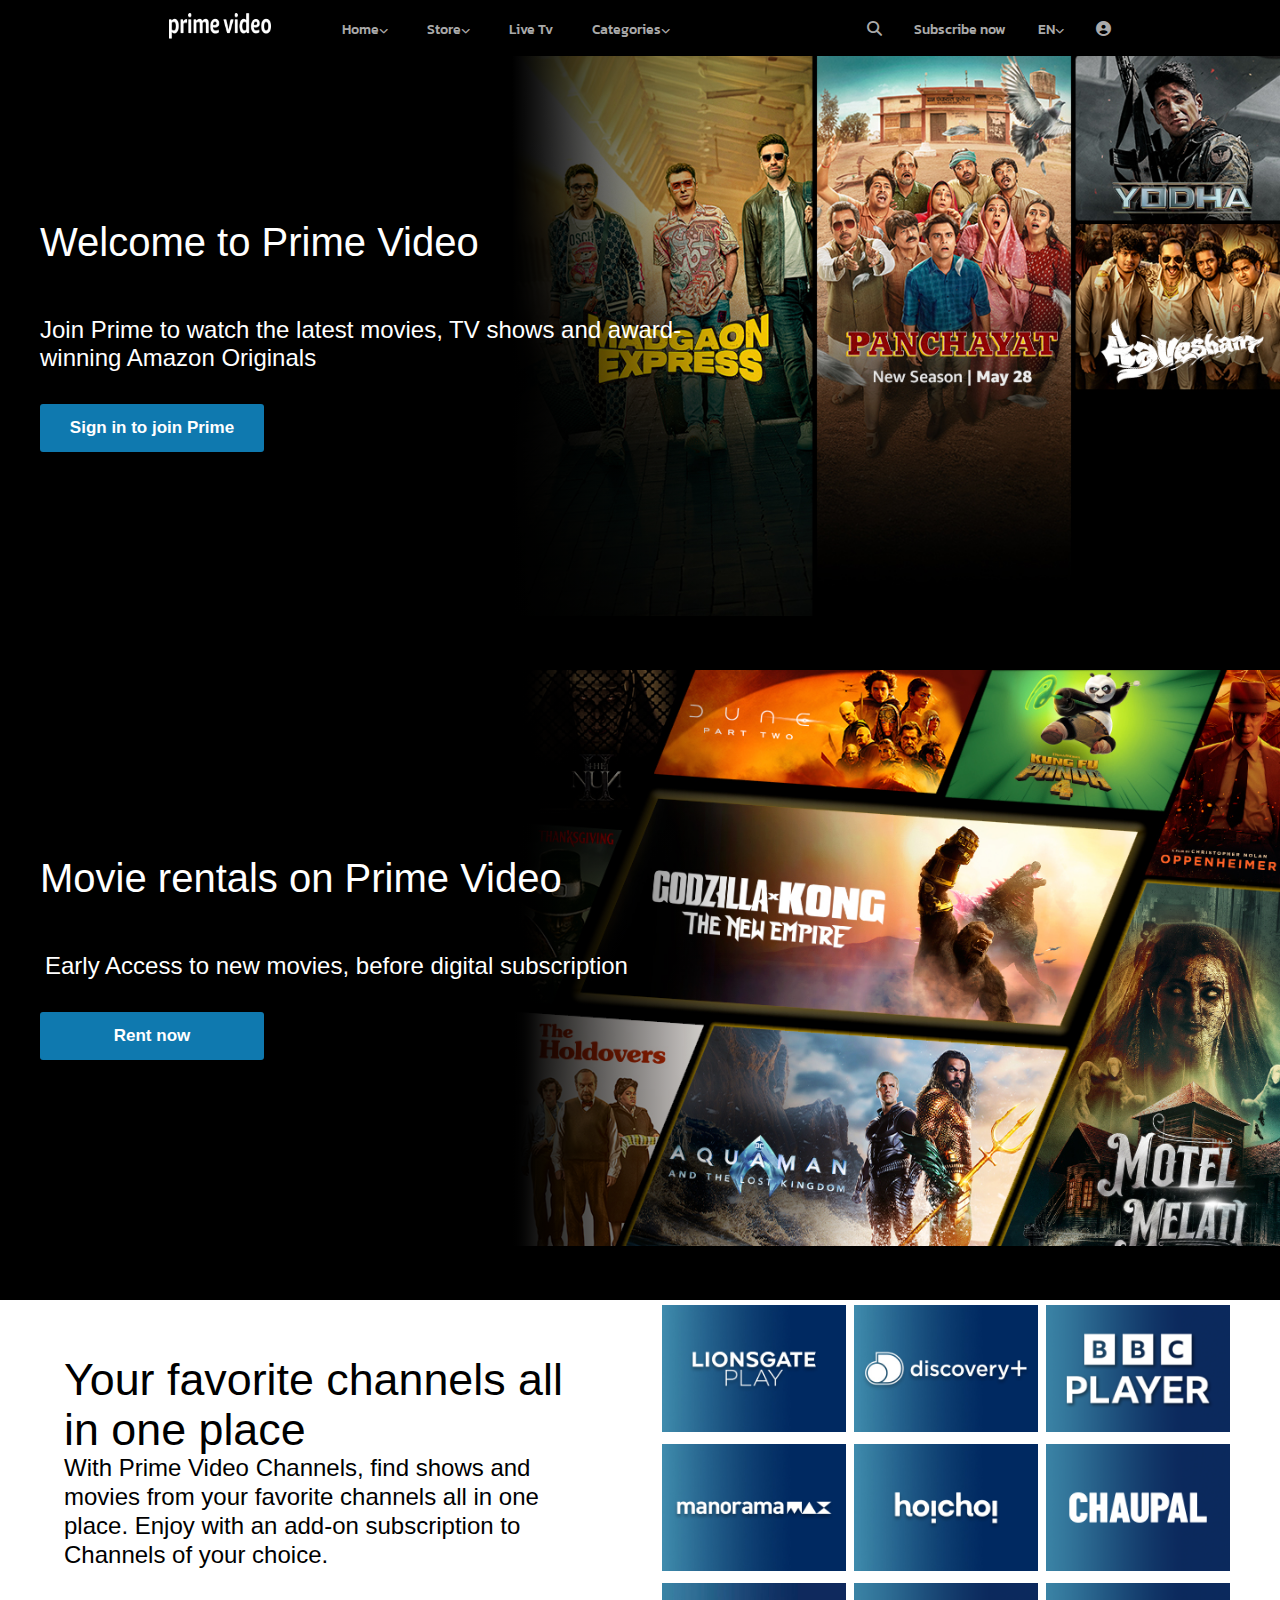
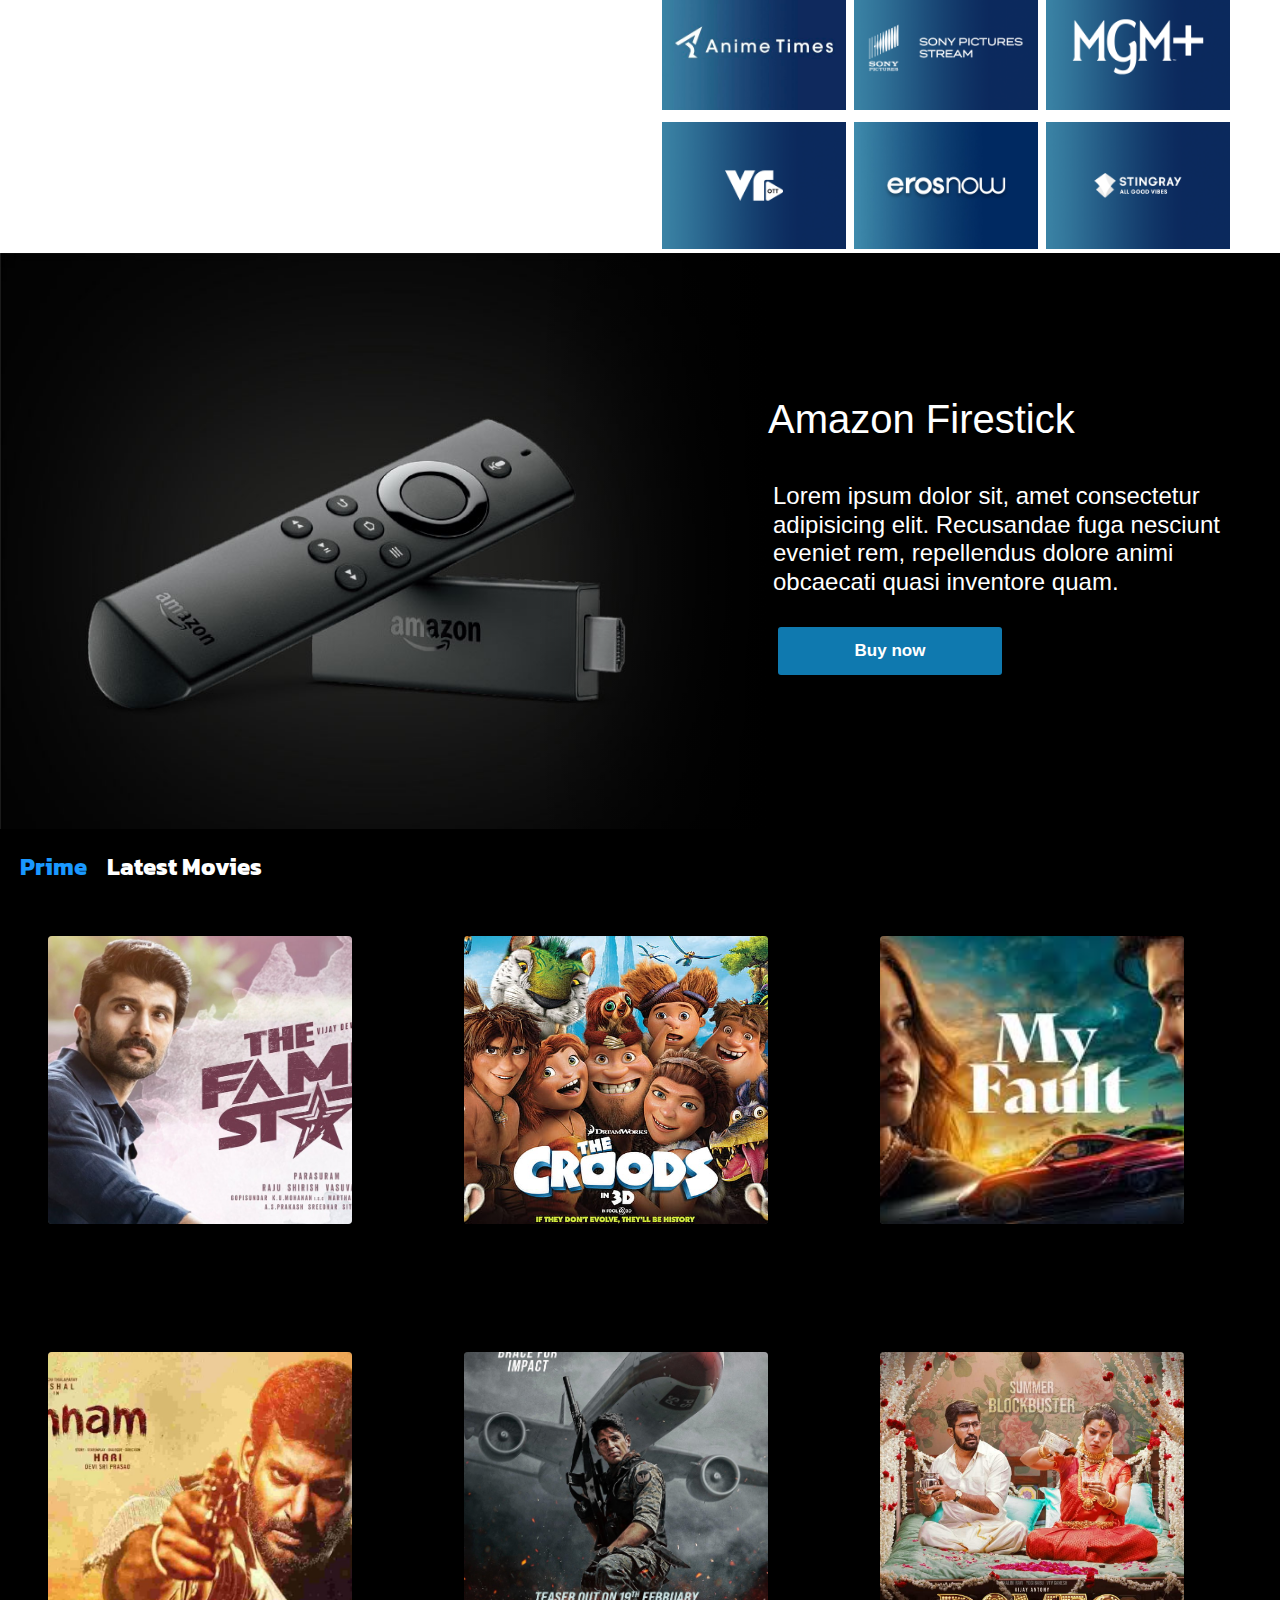
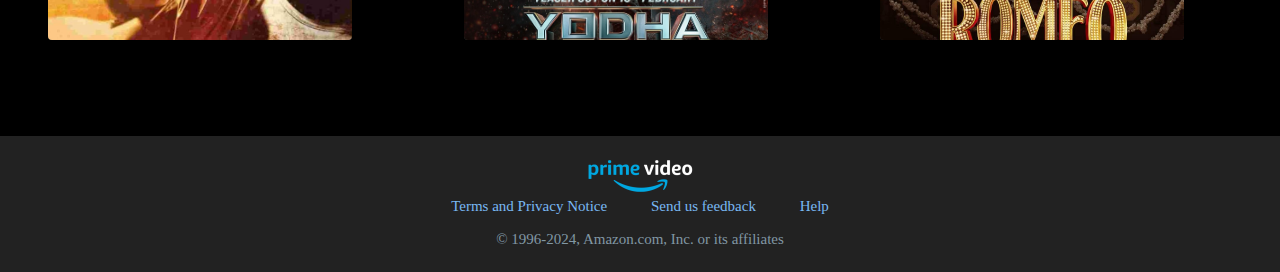
<file: index.html>
<!DOCTYPE html>
<html lang="en">

<head>
    <meta charset="UTF-8">
    <meta name="viewport" content="width=device-width, initial-scale=1.0">
    <title>Clone_of_Prime_videos</title>
    <link href="https://fonts.cdnfonts.com/css/amazon-ember" rel="stylesheet">
    <link rel="stylesheet" href="https://cdnjs.cloudflare.com/ajax/libs/font-awesome/6.5.2/css/all.min.css">
    <link rel="stylesheet" href="https://fonts.googleapis.com/css2?family=Poppins:wght@300;400;500&display=swap">
    <link rel="stylesheet" href="style.css">
    <link rel="preconnect" href="https://fonts.googleapis.com">
    <link rel="preconnect" href="https://fonts.gstatic.com" crossorigin>
    <link
        href="https://fonts.googleapis.com/css2?family=Kanit:ital,wght@0,100;0,200;0,300;0,400;0,500;0,600;0,700;0,800;0,900;1,100;1,200;1,300;1,400;1,500;1,600;1,700;1,800;1,900&display=swap"
        rel="stylesheet">
</head>

<body>

    <nav>
        <div class="containernav">
            <div class="logo">
                <img src="Logo-min.png" alt="">
            </div>
            <div class="menu">
                <ul>
                    <li><a class="ddhome" href="#">Home<i class="fa fa-chevron-down"></i></a>
                        <div class="dd">
                            <ul>
                                <li><a>All</a></li>
                                <li> <a>Movies</a></li>
                                <li><a>TV Shows</a></li>
                            </ul>
                        </div>
                    </li>
                    <li><a class="ddhome"
                            href="https://www.primevideo.com/storefront/ref=atv_hom_pri_c_9zZ8D2_str?contentType=home&contentId=store">Store<i
                                class="fa fa-chevron-down"></i></a>
                        <div class="dd">
                            <ul>
                                <li><a>All</a></li>
                                <li><a>Rent</a></li>
                                <li><a>Channels</a></li>
                            </ul>
                        </div>
                    </li>
                    <li><a
                            href="https://www.primevideo.com/storefront/ref=atv_hom_pri_c_9zZ8D2_live?contentType=home&contentId=live">Live
                            Tv</a></li>
                    <li><a href="https://www.primevideo.com/categories/ref=atv_live_hom_c_9zZ8D2_cat">Categories<i
                                class="fa fa-chevron-down"></i></a></li>
                </ul>
            </div>
            <div class="menuright">
                <ul>
                    <li><a href="#"><i id="ff" class="fa fa-magnifying-glass"></i></a></li>
                    <li><a
                            href="https://www.amazon.in/ap/signin?openid.pape.max_auth_age=0&openid.return_to=https%3A%2F%2Feu.primevideo.com%2Fauth%2Freturn%2Fref%3Dav_auth_ap%3F_t%3Dsg7fRbx5IF87QGjk6abCrCb4PtK3NAy7zYi0FLpTPOXj8AAAAAQAAAABmWBBNcmF3AAAAAPgWC9WfHH8iB-olH_E9xQ%26location%3Dhttps%3A%2F%2Fwww.primevideo.com%2Fsignup%3Fref_%253Datv_nb_signup_DVSignupOffer&openid.identity=http%3A%2F%2Fspecs.openid.net%2Fauth%2F2.0%2Fidentifier_select&accountStatusPolicy=P1&openid.assoc_handle=amzn_prime_video_sso_in&openid.mode=checkid_setup&siteState=260-7621097-3895119&language=en_US&openid.claimed_id=http%3A%2F%2Fspecs.openid.net%2Fauth%2F2.0%2Fidentifier_select&openid.ns=http%3A%2F%2Fspecs.openid.net%2Fauth%2F2.0">Subscribe
                            now</a></li>
                    <li><a href="#">EN<i class="fa fa-chevron-down"></i></a></li>
                    <li><a href="#"><i id="ff" class="fa fa-circle-user"
                                style="--fa-primary-opacity: 0.4; --fa-secondary-opacity: 0.8;"></i></a></li>
                </ul>
            </div>
        </div>
    </nav>
    <!-- MAIN SECTION -->
    <main>
        <div class="watch">
            <div class="b1">

                <div class="tx1">
                    <h1>Welcome to Prime Video</h1>
                    <p>Join Prime to watch the latest movies, TV shows and award-winning Amazon Originals</p>
                    <button class="btn1">Sign in to join Prime</button>
                </div>
            </div>
            <br><br><br>
            <div class="b2">

                <div class="tx2">
                    <h1>Movie rentals on Prime Video</h1>
                    <p>Early Access to new movies, before digital subscription</p>
                    <button class="btn1">Rent now</button>
                </div>
            </div>
            <br><br><br>
        </div>

        <div class="b3">
            <div class="a1">
                <h1>Your favorite channels all in one place</h1>
                <p>With Prime Video Channels, find shows and movies from your favorite channels all in one place. Enjoy
                    with an add-on subscription to Channels of your choice.
                </p>

            </div>
            <div class="a2">
                <div class="i"><img src="b3imgs/lions.jpg" alt=""></div>
                <div class="i"><img src="b3imgs/426x294_Discovery.jpg" alt=""></div>
                <div class="i"><img src="b3imgs/426x294_BBC_PLAYER.png" alt=""></div>
                <div class="i"><img src="b3imgs/426x294_MANORAMAMAX.jpg" alt=""></div>
                <div class="i"><img src="b3imgs/hoichoi-426X2946_V1.jpg" alt=""></div>
                <div class="i"><img src="b3imgs/426x294_Chaupal.png" alt=""></div>
                <div class="i"><img src="b3imgs/426x294_Anime.jpg" alt=""></div>
                <div class="i"><img src="b3imgs/sony.png" alt=""></div>
                <div class="i"><img src="b3imgs/426x294_MGMPLUS.png" alt=""></div>
                <div class="i"><img src="b3imgs/Vrott.png" alt=""></div>
                <div class="i"><img src="b3imgs/Erosnow-426X2948_V1.jpg" alt=""></div>
                <div class="i"><img src="b3imgs/Stingray.png" alt=""></div>
            </div>
        </div>

        <div class="b4">

            <div class="tx3">
                <h1>Amazon Firestick</h1>
                <p>Lorem ipsum dolor sit, amet consectetur adipisicing elit. Recusandae fuga nesciunt eveniet rem,
                    repellendus dolore animi obcaecati quasi inventore quam.
                </p>
                <button class="btn2">Buy now</button>
            </div>
        </div>

        <!-- section B5 -->
        <div class="b5">
            <div class="head">
                <h2 class="logo">Prime</h2>
                <h2>Latest Movies</h2>
            </div>
            <div class="container">
                <div class="box">
                    <div class="imgBox">
                        <img src="pro2 addons/Family-Star-Review.jpg" alt="">
                    </div>
                    <div class="content">
                        <h4>The Family Star</br>
                            <span>a family drama</span>
                        </h4>
                    </div>
                </div>
                <div class="box">
                    <div class="imgBox">
                        <img src="pro2 addons/the-croods-movie-wallpaper-preview.jpg" alt="">
                    </div>
                    <div class="content">
                        <h4>The Croods </br>
                            <span>Lorem 3d movie</span>
                        </h4>
                    </div>
                </div>
                <div class="box">
                    <div class="imgBox">
                        <img src="pro2 addons/my fault.jpg" alt="">
                    </div>
                    <div class="content">
                        <h4>My Fault</br>
                            <span>a romcom</span>
                        </h4>
                    </div>
                </div>
                <div class="box">
                    <div class="imgBox">
                        <img src="pro2 addons/rathnam-review-2.jpg" alt="">
                    </div>
                    <div class="content">
                        <h4>Rathnam</br>
                            <span>Action thriller</span>
                        </h4>
                    </div>
                </div>
                <div class="box">
                    <div class="imgBox">
                        <img src="pro2 addons/yodha2.jpeg" alt="">
                    </div>
                    <div class="content">
                        <h4>Yodha</br>
                            <span>action suspense thriller</span>
                        </h4>
                    </div>
                </div>
                <div class="box">
                    <div class="imgBox">
                        <img src="pro2 addons/romeopic.jpg" alt="">
                    </div>
                    <div class="content">
                        <h4>Romeo</br>
                            <span>Tamil lovestory</span>
                        </h4>
                    </div>
                </div>
            </div>
        </div>

        <div class="b6">
            <img src="primevideo-footer_logo._CB462908456_.png" alt="">
            <div class="links">

                <a href="https://www.primevideo.com/help/ref=dvm_MLP_EU_privacy?nodeId=202064890">
                    Terms and Privacy
                    Notice</a>
                <a
                    href="https://www.amazon.in/ap/signin?openid.pape.max_auth_age=0&openid.return_to=https%3A%2F%2Feu.primevideo.com%2Fauth%2Freturn%2Fref%3Dav_auth_ap%3F_t%3DsgzWqQjeiInOEdDt2ll_2EHf8uWRfs41paiGZrolFj5C_AAAAAQAAAABmUDcXcmF3AAAAAPgWC9WfHH8iB-olH_E9xQ%26location%3D%2Fhelp%2Fcontact-us%3Fref_%253Datv_auth_red_aft&openid.identity=http%3A%2F%2Fspecs.openid.net%2Fauth%2F2.0%2Fidentifier_select&accountStatusPolicy=P1&openid.assoc_handle=amzn_prime_video_sso_in&openid.mode=checkid_setup&siteState=260-7621097-3895119&language=en_US&openid.claimed_id=http%3A%2F%2Fspecs.openid.net%2Fauth%2F2.0%2Fidentifier_select&openid.ns=http%3A%2F%2Fspecs.openid.net%2Fauth%2F2.0">Send
                    us feedback</a>
                <a href="https://www.primevideo.com/help/ref=dvm_MLP_EU_help">Help</a>

            </div>
            <p>© 1996-2024, Amazon.com, Inc. or its affiliates</p>
        </div>
    </main>
</body>

</html>
</file>
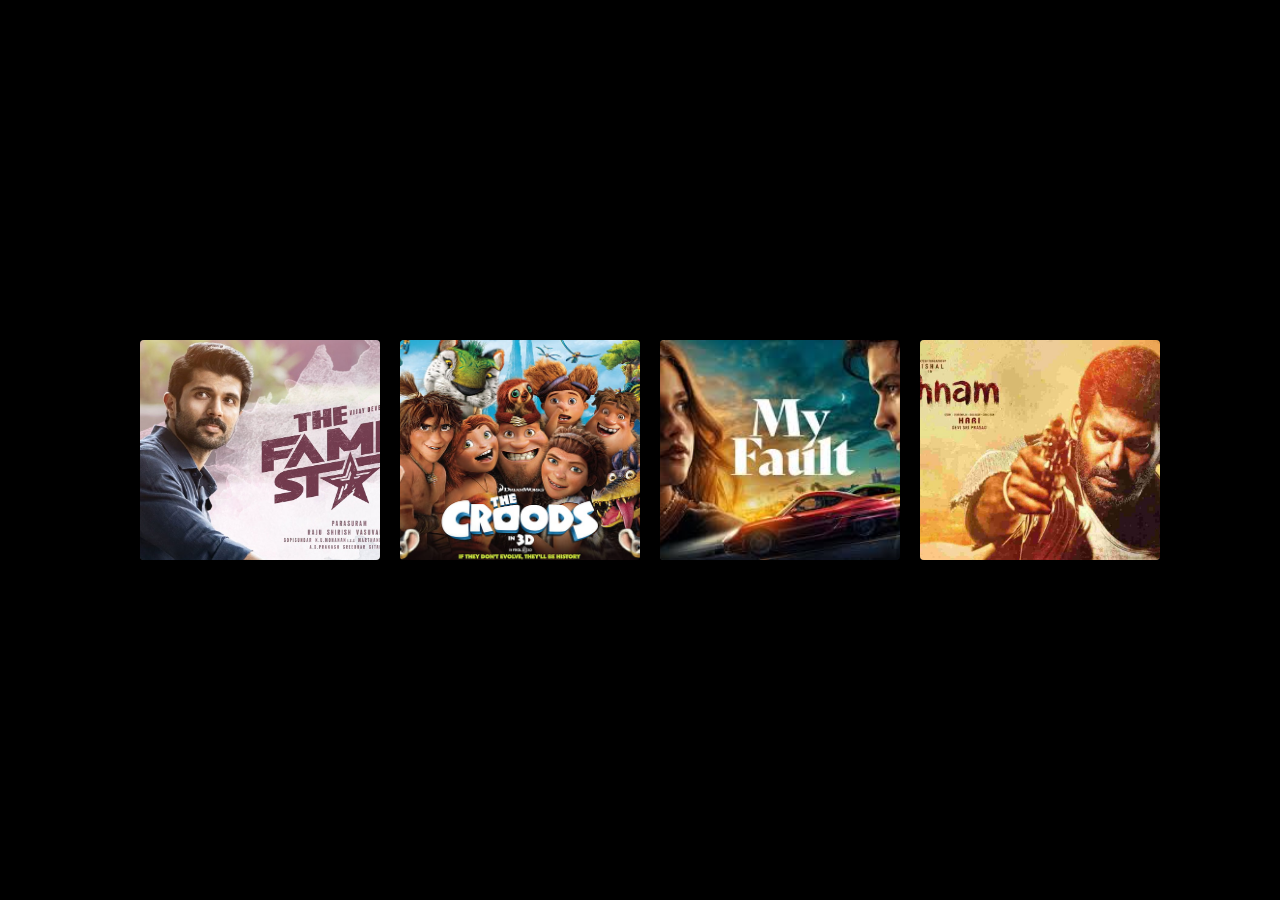
<file: hover3.html>
<!DOCTYPE html>
<html lang="en">
<head>
    <meta charset="UTF-8">
    <meta name="viewport" content="width=device-width, initial-scale=1.0">
    <title>Document</title>
    <style>
@import url("https://fonts.googleapis.com/css2?family=Poppins:wght@300;400;500&display=swap");
/* *,
*::after,
*::before { */
  *{
    margin: 0;
  padding: 0;
  box-sizing: border-box;
}

html {
  font-size: 62.5%;
}

body {
  width: 100vw;
  min-height: 100vh;
  background-color: #000;
  font-family: 'Poppins', sans-serif;
  display: flex;
  justify-content: center;
  align-items: center;
}

.container {
  position: relative;
  display: flex;
  justify-content: center;
  align-items: center;
  flex-wrap: wrap;
}

.container .box {
  position: relative;
  width: 22rem;
  height: 22rem;
  margin: 2rem;
}

.container .box:hover .imgBox {
  transform: translate(-2.5rem, -2.5rem);
}

.container .box:hover .content {
  transform: translate(2.5rem, 2.5rem);
}

.imgBox {
  position: absolute;
  top: 0;
  left: 0;
  width: 100%;
  height: 100%;
  z-index: 2;
  transition: all 0.5s ease-in-out;
}

.imgBox img {
  width: 24rem;
  height: 22rem; border-radius: 4px;
  object-fit: cover;
  resize: both;
}

.content {
  position: absolute;
  top: 0;
  left: 0;
  width: 100%;
  height: 100%;
  padding: 1rem;
  border-radius: 4px;
  display: flex;
  justify-content: center;
  background-color: #414040;
  z-index: 1;
  align-items: flex-end;
  text-align: center;
  transition: 0.5s ease-in-out;
}

.content h3 {
  display: block;
  font-size: 2rem;
  color: #fff;
  font-weight: 300;
  line-height: 2rem;
  letter-spacing: 1px;
}

.content span {
  color: #ede6e6;
  font-size: 1.2rem;
  font-weight: 200;
  letter-spacing: 2px;
}

@media (max-width: 600px) {
  .container .box:hover .content {
    transform: translate(0, 2.5rem);
  }

  .container .box:hover .imgBox {
    transform: translate(0, -2.5rem);
  }
}

    </style>
</head>
<body>
    <div class="container">
        <div class="box">
            <div class="imgBox">
                <img src="pro2 addons/Family-Star-Review.jpg" alt="">
            </div>
            <div class="content">
                <h3>Family Star</br>
                <span>a family drama</span></h3>
            </div>
        </div>
        <div class="box">
            <div class="imgBox">
                <img src="pro2 addons/the-croods-movie-wallpaper-preview.jpg" alt="">
            </div>
            <div class="content">
                <h3>The Croods </br>
                <span>Lorem 3d movie</span></h3>
            </div>
        </div>
        <div class="box">
            <div class="imgBox">
                <img src="pro2 addons/my fault.jpg" alt="">
            </div>
            <div class="content">
                <h3>My Fault</br>
                <span>a romcom</span></h3>
            </div>
        </div>
        <div class="box">
            <div class="imgBox">
                <img src="pro2 addons/rathnam-review-2.jpg" alt="">
            </div>
            <div class="content">
                <h3>Rathnam</br>
                <span>Action thriller</span></h3>
            </div>
        </div>
    </div>
</body>
</html>
</file>
<file: style.css>
* {
    margin: 0;
    padding: 0;
    box-sizing: border-box;
}

nav {
    background-color: black;
    color: #aaa;
    width: 100%;
}

.menu ul {
    display: flex;
    gap: 2em;

}

.logo img {
    width: 102px;
    height: 26px;
    cursor: pointer;
}

.containernav {
    display: flex;
    justify-content: center;
    align-items: center;
    width: auto;
    gap: 4em;
    margin: auto;
    padding: 13px;
}

.menu ul li {
    list-style: none;
    font-family: "Kanit", sans-serif;
    font-weight: 500;
    font-style: normal;
}

.menu ul li a:hover {
    color: white;
    background: #191e25;
    background-size: auto;
}

.menu ul li a {
    text-decoration: none;
    color: #aaa;
    font-size: 14px;
    padding-left: 7px;

}

i.fa.fa-chevron-down {
    font-size: xx-small;
}

.menuright {
    width: 30%;
}

.menuright ul {
    justify-content: flex-end;
    display: flex;
    gap: 2em;
}

.menuright ul li {
    list-style: none;
    font-family: "Kanit", sans-serif;
    font-weight: 500;
    font-style: normal;
}

.menuright ul li a:hover {
    color: white;
    background: #191e25;
    background-size: auto;
}

.menuright ul li a {
    text-decoration: none;
    color: #aaa;
    font-size: 14px;

}

.menuright ul li #ff {
    font-size: 15px;
}

.dd {
    display: flex;
    flex-direction: column;
    gap: 10px;
    margin-top: 7px;
    border: 2px solid black;
    background: #191e25;
    border-radius: 5px;
    z-index: 1;
    box-shadow: 0 4px 8px 2px rgba(0, 5, 13, .5);
    display: none;
    position: absolute;
}

.dd ul {
    display: flex;
    flex-direction: column;
}

.ddhome:hover+.dd {
    display: block;
    flex-direction: column;

}

             /* MAIN SECTION */
.watch {
    background-color: #000;
}

.b1 {
    display: flex;
    background-image: linear-gradient(to right, #000 40%, transparent 58%), url(b1img.jpg);
    background-position: right top;
    background-size: cover;
    background-color: #000;
    width: auto;
    height: 35rem;

}

.tx1 {
    position: relative;
    display: flex;
    flex-direction: column;
    justify-content: center;
    gap: 31px;
    width: 61%;
    /* height: 65vh; */
    font-family: 'Amazon Ember', sans-serif;
    font-size: larger;
    padding: 40px;
    color: white;
}

.tx1 h1 {
    font-weight: 400;
    font-size: 2.5rem;
    line-height: 2.8rem;
}

.tx1 p {
    font-size: 1.5rem;
    line-height: 1.8rem;
    margin-top: 20px;
    color: #ffffff;
}

          /* section2 */
.b2 {
    background-image: linear-gradient(to right, #000 40%, transparent 58%), url(b2new.jpg);
    background-position: right top;
    background-size: cover;
    width: auto;
    height: 36rem;
    display: flex;
}

.tx2 {
    position: relative;
    display: flex;
    flex-direction: column;
    justify-content: center;
    gap: 31px;
    /* height: 65vh; */
    font-family: 'Amazon Ember', sans-serif;
    font-size: larger;
    padding: 40px;
    color: white;
}


.tx2 h1 {
    font-weight: 400;
    font-size: 2.5rem;
    line-height: 2.8rem;
}

.tx2 p {
    font-size: 1.5rem;
    line-height: 1.8rem;
    margin-top: 20px;
    margin-left: 5px;
    color: #ffffff;
}

.btn1 {
    width: 14rem;
    color: #fff;
    background-color: #0F79AF;
    padding: 14px 20px;
    border: 0px;
    border-radius: 3px;
    font-size: 17px;
    line-height: 20px;
    font-weight: bold;
    cursor: pointer;
}

/* section 3 */
.b3 {
    background-color: white;
    color: #000;
    display: flex;
    flex-direction: row;
    flex-wrap: wrap;
    justify-content: center;
    height: auto;
    width: 100%;
    margin-top: 5px;
}

.a1 {
    font-family: 'Amazon Ember', sans-serif;
    color: #000;
    width: 40%;
    margin: 50px;
}

.b3 .a1 h1 {
    font-weight: 400;
    font-size: 2.8rem;
    line-height: 3.1rem;
}

.b3 .a1 p {
    font-size: 1.5rem;
    line-height: 1.8rem;
}

.a2 {
    display: flex;
    flex-flow: row wrap;
    justify-content: center;
    justify-items: flex-start;
    width: 50%;
    gap: 8px;
}


.a2 img {
    width: 184px;
    height: 127px;
    gap: 6px;
}

.a2 img:hover {
    cursor: pointer;
    box-shadow: 0px 1px 6px 4px #333;
    z-index: 10;
}

             /* SECTION4 */

.b4 {
    background-image: linear-gradient(to left, #000 40%, transparent 58%), url(b4img.jpg);
    background-position: right top;
    background-size: cover;
    width: 100%;
    height: 36rem;
    display: flex;
    justify-content: flex-end;
    align-items: center;
}

.tx3 {
    display: flex;
    flex-direction: column;
    position: relative;
    gap: 20px;
    /* height: 65vh; */
    font-family: 'Amazon Ember', sans-serif;
    font-size: larger;
    color: white;
    width: 40%;
}

.tx3 h1 {
    font-weight: 400;
    font-size: 2.5rem;
    line-height: 2.8rem;
}

.tx3 p {
    font-size: 1.5rem;
    line-height: 1.8rem;
    margin-top: 20px;
    margin-left: 5px;
    color: #ffffff;
}

.btn2 {
    width: 14rem;
    color: #fff;
    background-color: #0F79AF;
    padding: 14px 20px;
    border: 0px;
    border-radius: 3px;
    font-size: 17px;
    line-height: 20px;
    font-weight: bold;
    margin: 10px;
    cursor: pointer;
}

                /* SECTION-5 CSS */
.b5 {
    background-color: black;
    width: 100%;
}

.head {
    display: flex;
    font-family: "Kanit", sans-serif;
    font-weight: 100;
    font-style: normal;
    padding: 10px;
}

.head .logo {
    background-color: black;
    color: #1a98ff;
    padding: 10px;
}

.head h2 {
    color: white;
    z-index: 9;
    padding: 10px;
}

.container {
    position: relative;
    display: flex;
    justify-content: center;
    align-items: center;
    flex-wrap: wrap;
}

.container .box {
    position: relative;
    width: 22rem;
    height: 22rem;
    margin: 2rem;
}

.container .box:hover .imgBox {
    transform: translate(-2rem, -2rem);
}

.container .box:hover .content {
    transform: translate(2rem, 2rem);
}

.imgBox {
    position: absolute;
    top: 0;
    left: 0;
    width: 100%;
    height: 100%;
    z-index: 2;
    transition: all 0.5s ease-in-out;
}

.imgBox img {
    width: 19rem;
    height: 18rem;
    border-radius: 4px;
    object-fit: cover;
    resize: both;
}

.content {
    position: absolute;
    top: 0;
    left: 0;
    width: 19rem;
    height: 18rem;
    padding: 1rem;
    border-radius: 4px;
    display: flex;
    justify-content: center;
    background-color: #414040;
    font-family: 'Poppins', sans-serif;
    z-index: 1;
    align-items: flex-end;
    text-align: center;
    transition: 0.5s ease-in-out;
}

.content h4 {
    display: block;
    font-size: 1.4rem;
    color: #fff;
    font-weight: 300;
    line-height: 2rem;
    letter-spacing: 1px;
}

.content span {
    color: #ede6e6;
    font-size: 0.8rem;
    font-weight: 200;
    letter-spacing: 2px;
}

                         /* B6 CSS */
.b6 {
    background-color: #222222;
    text-align: center;
    justify-content: center;
    height: 8.5rem;
    padding: 24px;
    font-size: 15px;
    line-height: 19px;
}

.b6 img {
    margin: 0 auto;
    max-height: 32px;
}

.b6 a {
    color: #79b8f3;
    text-decoration: none;
    margin: 4px 20px 14px;
    transition: color .2s ease-in-out;
    word-wrap: break-word;
    /* display: flex; */
    justify-content: space-between;
    align-items: center;

}

.b6 a:hover {
    color: #90dffe;
}

.b6 p {
    color: #8197a4;
    margin: 14px 0 14px 0;
}

                  /* MOBILE MEDIA QUERY */

@media screen and (min-width: 320px) and (max-width: 767.8px) {

                  /* navbar media query */
    .containernav {
        width: 100%;
        gap: 10px;
        padding: 16px;
        flex-wrap: wrap;
    }

    .menuright {
        width: 100%;
    }

    .menuright ul {
        width: 100%;
        justify-content: unset;
        display: flex;
        gap: 2em;
    }

                        /* section1 media query */

    .b1 {
        background-image: url(b1img.jpg);
        justify-content: flex-end;
        align-items: flex-end;
    }

    .tx1 {
        height: fit-content;
        gap: 15px;
        width: 100%;
        padding: 27px;
        justify-content: flex-end;
        align-items: center;
    }

    .tx1 h1 {
        font-weight: 400;
        font-size: 1.5rem;
        line-height: 30px;
    }

    .tx1 p {
        font-size: 1.2rem;
        line-height: 1.5rem;
        margin-top: 0px;
    }

    .btn1 {
        width: 9rem;
        padding: 10px 14px;
        font-size: 10px;
        line-height: 8px;

    }

                 /* section-2 media query */
    .b2 {
        background-image: linear-gradient(to top, #000 30%, transparent 45%), url(b2new.jpg);
        justify-content: flex-end;
        align-items: flex-end;
    }

    .tx2 {
        height: fit-content;
        gap: 15px;
        width: 100%;
        padding: 27px;
        justify-content: flex-end;
        align-items: center;
    }

    .tx2 h1 {
        font-weight: 400;
        font-size: 1.5rem;
        line-height: 30px;
    }

    .tx2 p {
        font-size: 1.2rem;
        line-height: 1.5rem;
        margin-top: 0px;
    }

                                 /* section3 media query */
    .b3 {
        width: 100%;
    }

    .a1 {

        width: 100%;
        margin: 0;
        padding: 12px 12px 20px 20px;
    }

    .b3 .a1 h1 {
        font-weight: 400;
        font-size: 1.5rem;
        line-height: 30px;
    }

    .b3 .a1 p {
        font-size: 1.2rem;
        line-height: 1.5rem;
        margin-top: 0px;
    }

    .b3 .a2 {

        width: 80%;
    }

    .a2 img {
        width: 138px;
        height: 103px;
    }

                              /* section4 media query */
    .tx3 {
        height: fit-content;
        gap: 15px;
        width: 100%;
        padding: 27px;
        justify-content: flex-end
    }

    .tx3 h1 {
        font-weight: 400;
        font-size: 1.5rem;
        line-height: 30px;
    }

    .tx3 p {
        font-size: 1.2rem;
        line-height: 1.5rem;
        margin-top: 0px;
    }

    .btn2 {
        width: 9rem;
        padding: 10px 14px;
        font-size: 10px;
        line-height: 8px;

    }

                             /* section5 media query */
    .head .logo {
        padding: 5px;
    }

    .head h2 {
        padding: 5px;
        font-size: 20px;
    }

    .container .box {
        width: 18rem;
        height: 18rem;
        margin: 1rem;
        left: 20px;
        top: 20px;
    }

    .imgBox img {
        width: 13rem;
        height: 13rem;
        border-radius: 2px;
        object-fit: cover;
        resize: both;
    }

    .content {
        width: 13rem;
        height: 13rem;
        padding: 8px;
        border-radius: 2px;
        transition: 0.3s ease-in-out;
    }

       .container .box:hover .content {
        transform: translate(0, 1.5rem);
    }

    .container .box:hover .imgBox {
        transform: translate(0, -1.5rem);
    }
}

.content h4 {

    font-size: 14px;
    line-height: 1.2rem;
}

.content span {
    font-size: 10px;
    letter-spacing: 1px;
}

@media screen and (min-width: 768px) and (max-width: 1024px) {
    .tx1 {
        justify-content: flex-end;
        width: 95%;
        flex: 2;
        gap: 20px;
        align-items: center;
    }

    .tx2 {
        justify-content: flex-end;
        width: 95%;
        flex: 2;
        gap: 20px;
        align-items: center;
    }
.a1{
    width: 100%;
}
    .a2 {
        width: 75%;
    }

        .b4 {
        background-image: url(b4img.jpg);
        background-size: cover;
        width: 100%;
        height: 40rem;
       position: relative;
       background-position: 0;
    }
    .tx3 {
        position: absolute;
        gap: 10px;
        width: 100%;
        top: 14px;
        padding: 19px; 
    }
    .imgBox img {
        width: 13rem;
        height: 13rem;
        object-fit: cover;
        resize: both;
    }
    .container {
        width: 93%;
        margin: auto;
    }
    .container .box{
        width: 13rem;
        height: 13rem;
    }
    .container .box:hover .content {
        transform: translate(0, 1.5rem);
    }

    .container .box:hover .imgBox {
        transform: translate(0, -1.5rem);
    }
    .content {
        width: 13rem;
        height: 13rem;
        padding: 0rem;
        align-items: self-end;
    }
}


@media screen and (min-width: 1024.2px) and (max-width: 1200px) {
    .b1 {
        background-image: linear-gradient(to top, #000 35%, transparent 55%), url(b1img.jpg);

    }

    .tx1 {
        justify-content: flex-end;
        width: 95%;
        position: relative;
        bottom: 21rem;
        flex: 2;
        gap: 20px;
        /* align-items: center;
        justify-content: flex-end;
        gap: 10px;
        width: 95%; */
    }

    .b2 {
        background-image: linear-gradient(to top, #000 35%, transparent 55%), url(b2new.jpg);

    }

    .tx2 {
        justify-content: flex-end;
        width: 95%;
        position: relative;
        bottom: 21rem;
        flex: 2;
        gap: 20px;
        align-items: center;
    }

    .b3 {
        flex-direction: column;
    }

    .a1 {
        width: 95%;
        margin: 0 0 13px 0;
        text-align: center;
    }

    .a1 p {
        margin-top: 10px;
    }

    .b4 {
        background-image: url(b4img.jpg);
        background-position: center;
    }

    .tx3 {
        width: 50%;
        gap: 10px;
    }

    .btn2 {
        width: 12rem;
        padding: 12px 18px;
    }



}
</file>
